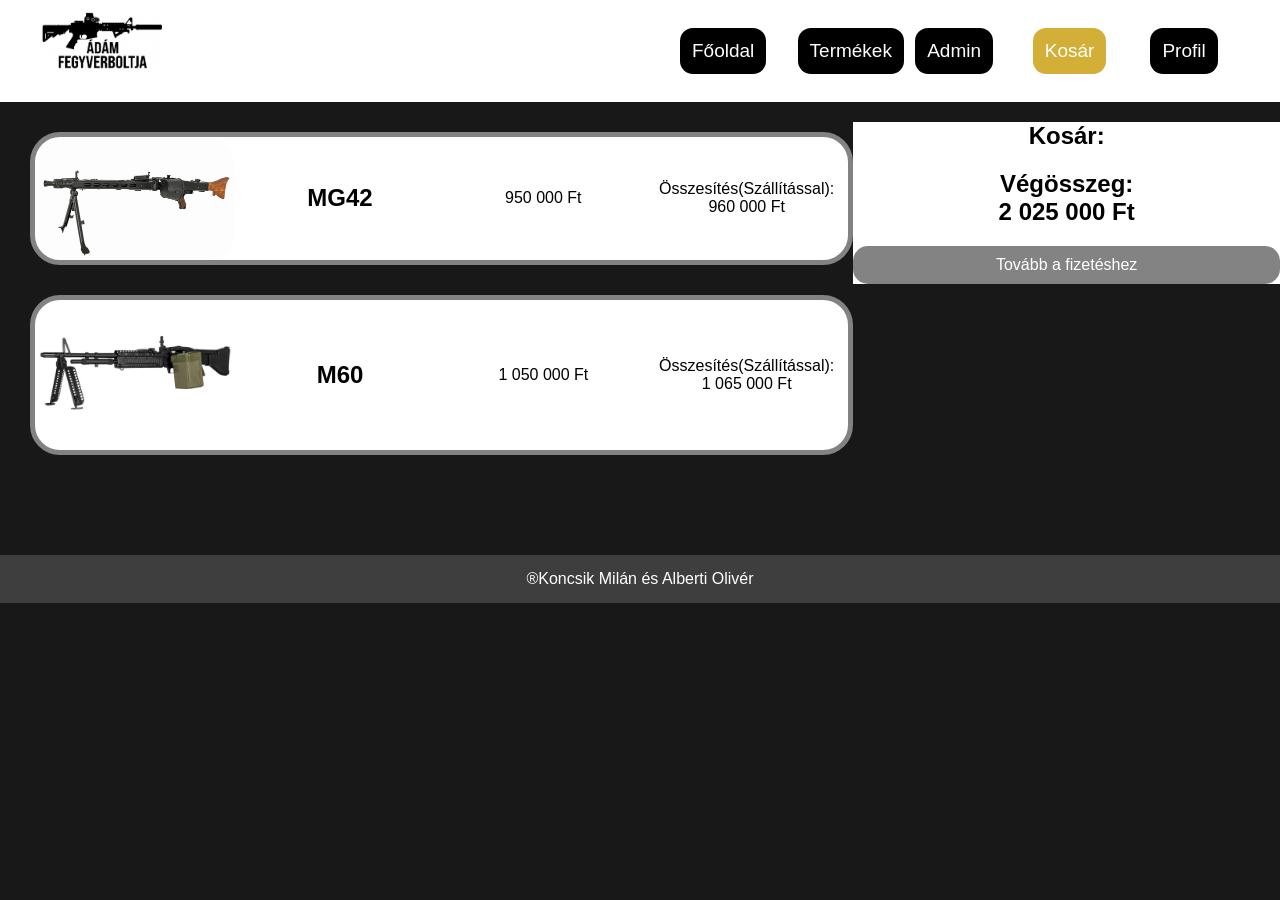
<file: kosar.html>
<!DOCTYPE html>
<html lang="hu">
<head>
    <link rel="stylesheet" href="style.css">
    <link rel="stylesheet" href="kosar.css">
    <meta charset="UTF-8">
    <meta name="viewport" content="width=device-width, initial-scale=1.0">
    <title>Ádám FegyverBoltja</title>
</head>
<body>
    <main>

        <nav>
            <img src="image_43e9aba9.jpg" alt="logo">
            <ul>
                <li><a href="fooldal.html">Főoldal</a></li>
                <li><a href="termekek.html">Termékek</a></li>
                <li><a href="admin.html">Admin</a></li>
                <li><a class="gomb" href="kosar.html">Kosár</a></li>
                <li><a href="profil.html">Profil</a></li>
            </ul>
        </nav>

        <article>
            <div class="puskak">
                <div class="puska">
                    <img src="MG42.png" alt="">
                    <h1>MG42</h1>
                    <p>950 000 Ft</p>
                    <p>Összesítés(Szállítással): <br>
                        960 000 Ft
                    </p>
                </div>

                <div class="puska">
                    <img src="m60.png" alt="">
                    <h1>M60</h1>
                    <p>1 050 000 Ft</p>
                    <p>Összesítés(Szállítással): <br>
                        1 065 000 Ft
                    </p>
                </div>
            </div>
        </article>

        <aside>
            <div class="fizetes">
                <h1>Kosár:</h1>
                <h2>Végösszeg: <br>
                    2 025 000 Ft</h2>
                <p>Tovább a fizetéshez</p>
            </div>
        </aside>


        <footer>®Koncsik Milán és Alberti Olivér</footer>
    </main>
</body>
</html>
</file>
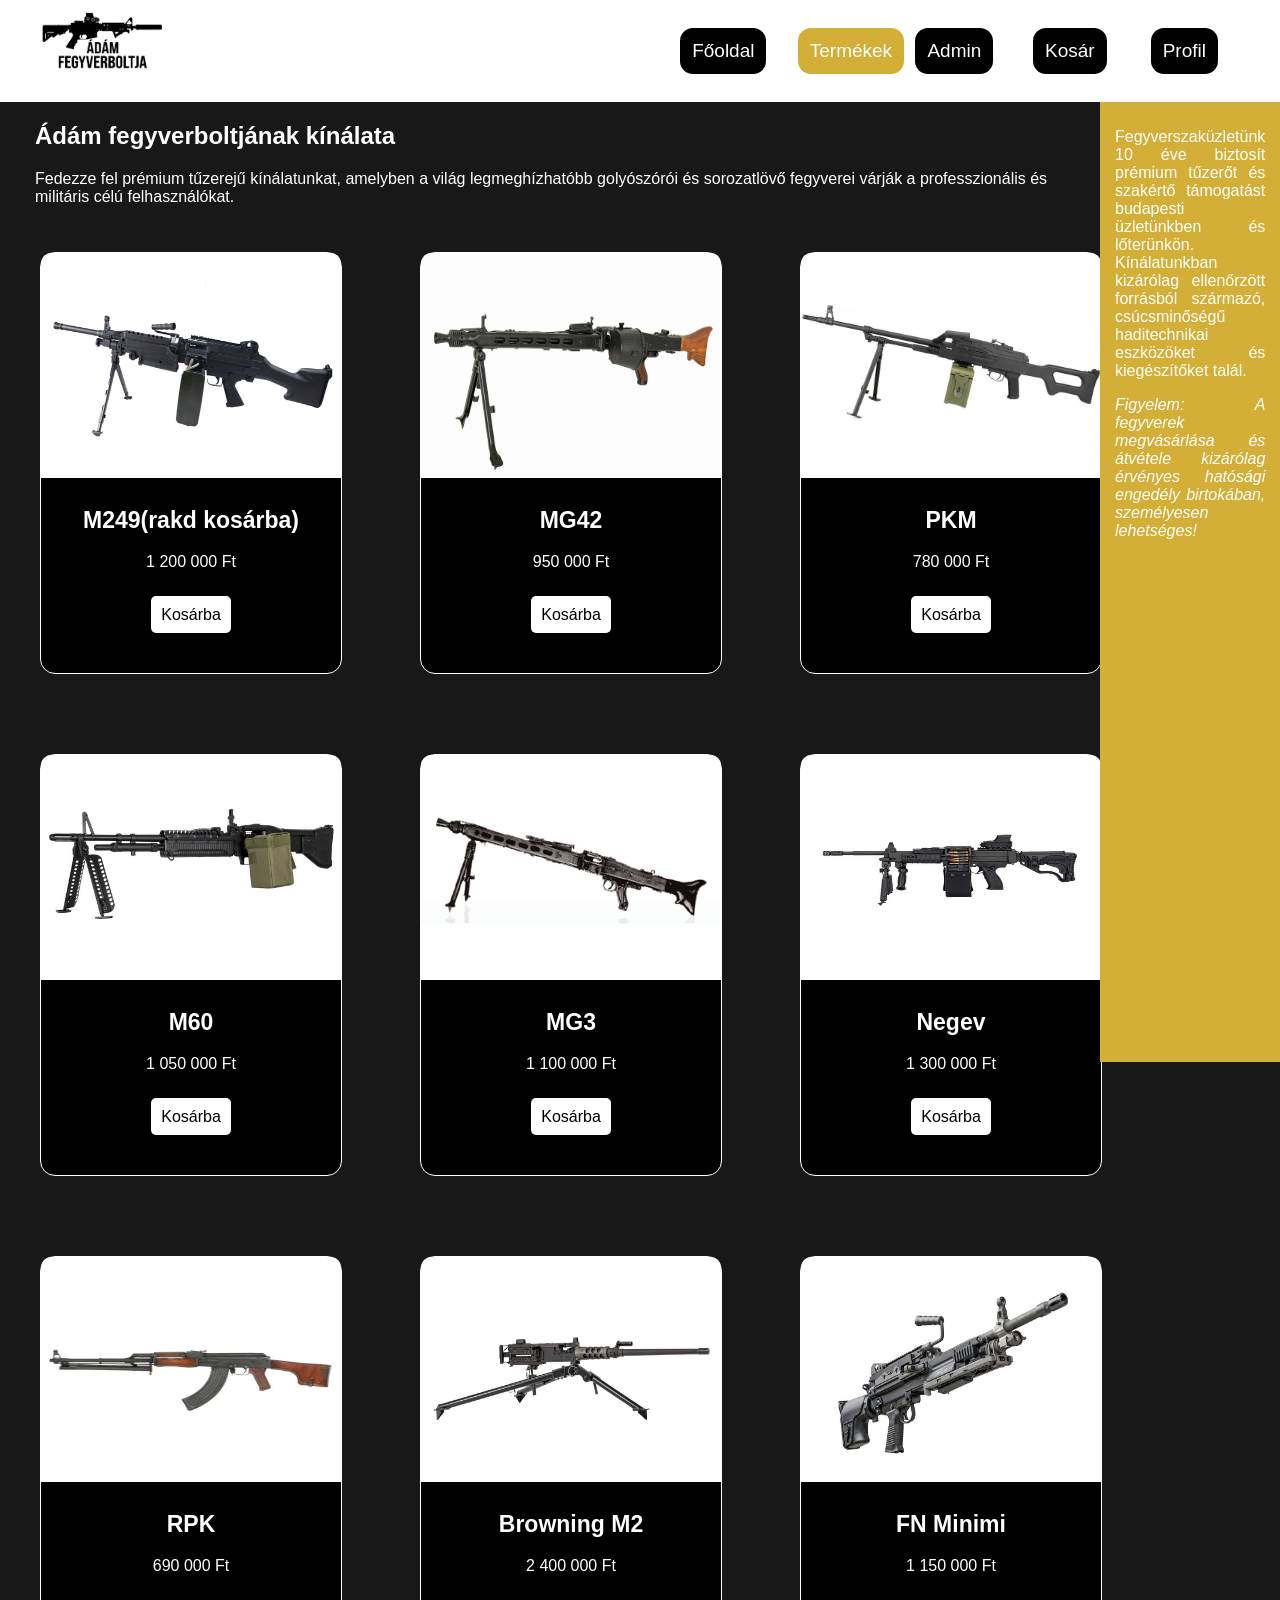
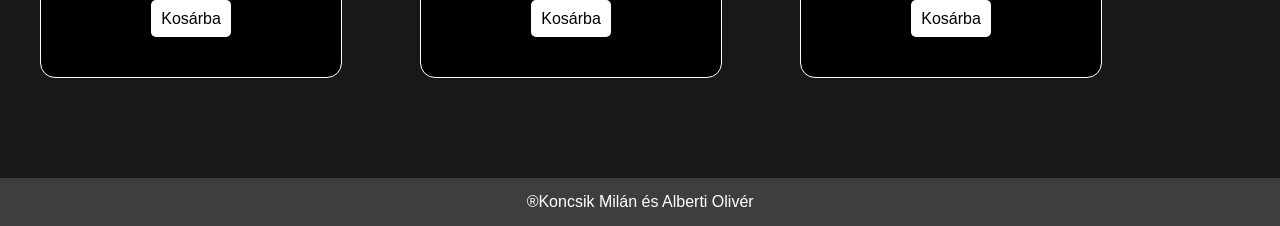
<file: termekek.html>
<!DOCTYPE html>
<html lang="hu">
<head>
    <link rel="stylesheet" href="termekek.css">
    <link rel="stylesheet" href="style.css">
    <meta charset="UTF-8">
    <meta name="viewport" content="width=device-width, initial-scale=1.0">
    <title>Ádám FegyverBoltja</title>
</head>
<body>
    <main>

        <nav>
            <img src="image_43e9aba9.jpg" alt="logo">
            <ul>
                <li><a href="fooldal.html">Főoldal</a></li>
                <li><a class="gomb" href="termekek.html">Termékek</a></li>
                <li><a href="admin.html">Admin</a></li>
                <li><a href="kosar.html">Kosár</a></li>
                <li><a href="profil.html">Profil</a></li>
            </ul>
        </nav>

        <article>
            <h1>Ádám fegyverboltjának kínálata</h1>
            <p>Fedezze fel prémium tűzerejű kínálatunkat, amelyben a világ legmeghízhatóbb golyószórói és sorozatlövő fegyverei várják a professzionális és militáris célú felhasználókat.</p>
            
        </article>

        <section>
            <div class="kartya">
                <img src="m249.png" alt="M249">
                <h1>M249(rakd kosárba)</h1>
                <p>1 200 000 Ft</p>
                <a href="m249.html">Kosárba</a>
            </div>

            <div class="kartya">
                <img src="MG42.png" alt="MG42">
                <h1>MG42</h1>
                <p>950 000 Ft</p>
                <a href="">Kosárba</a>
            </div>

            <div class="kartya">
                <img src="pkm.png" alt="PKM">
                <h1>PKM</h1>
                <p>780 000 Ft</p>
                <a href="">Kosárba</a>
            </div>

            <div class="kartya">
                <img src="m60.png" alt="M60">
                <h1>M60</h1>
                <p>1 050 000 Ft</p>
                <a href="">Kosárba</a>
            </div>

            <div class="kartya">
                <img src="mg3.png" alt="MG3">
                <h1>MG3</h1>
                <p>1 100 000 Ft</p>
                <a href="">Kosárba</a>
            </div>

            <div class="kartya">
                <img src="negev.png" alt="Negev">
                <h1>Negev</h1>
                <p>1 300 000 Ft</p>
                <a href="">Kosárba</a>
            </div>

            <div class="kartya">
                <img src="rpk.png" alt="RPK">
                <h1>RPK</h1>
                <p>690 000 Ft</p>
                <a href="">Kosárba</a>
            </div>

            <div class="kartya">
                <img src="bm2.png" alt="Browning M2">
                <h1>Browning M2</h1>
                <p>2 400 000 Ft</p>
                <a href="">Kosárba</a>
            </div>

            <div class="kartya">
                <img src="fnm.png" alt="FN Minimi">
                <h1>FN Minimi</h1>
                <p>1 150 000 Ft</p>
                <a href="">Kosárba</a>
            </div>
        </section>

        <aside>
            <p>Fegyverszaküzletünk 10 éve biztosít prémium tűzerőt és szakértő támogatást budapesti üzletünkben és lőterünkön. Kínálatunkban kizárólag ellenőrzött forrásból származó, csúcsminőségű haditechnikai eszközöket és kiegészítőket talál.</p>
            <p><em>Figyelem: A fegyverek megvásárlása és átvétele kizárólag érvényes hatósági engedély birtokában, személyesen lehetséges!</em></p>
        </aside>


        <footer>®Koncsik Milán és Alberti Olivér</footer>
    </main>
</body>
</html>
</file>
<file: style.css>
body {
    margin: 0;
    padding: 0;
    background-color: #181818;
    color: #ffffff;
    font-family: Arial, Helvetica, sans-serif;
}


nav img {
    width: 120px;
    margin-left: 30px;
}

nav {
    display: grid;
    grid-template-columns: 1fr 1fr;
    background-color: rgb(255, 255, 255);
    padding: 12px;
}

nav ul {
    display: grid;
    grid-template-columns: 1fr 1fr 1fr 1fr 1fr;
    list-style-type: none;

}

nav ul li a {
    text-decoration: none;
    color: white;
    text-align: center;
    font-size: 19px;
    padding: 12px;
    transition: 0.3s ease;
    border-radius: 13px;
    display: inline-block;
    background-color: black;
}

nav ul li a:hover {
    background-color: #D4AF37;
    color: white;
    transform: translateY(-2px);
}

.gomb {
    background-color: #D4AF37;
    color: #ffffff;
}


footer {
    text-align: center;
    padding: 15px;
    background-color: rgb(62, 62, 62);
    z-index: 10;
    margin-top: 100px;
}
</file>
<file: kosar.css>
main {
    display: grid;
    grid-template-columns: 2fr 1fr;
    grid-template-areas: "n n"
                        "ar as"
                        "f f";
}

nav {
    grid-area: n;
}


article {
    grid-area: ar;
}



aside {
    grid-area: as;
}

footer {
    grid-area: f;
}




.puska {
    background-color: white;
    color: black;
    display: grid;
    grid-template-columns: 1fr 1fr 1fr 1fr;
    margin-top: 30px;
    margin-left: 30px;
    border: 5px solid rgb(130, 130, 130);
    border-radius: 30px;
    text-align: center;
    align-items: center;
}



.puska img {
    width: 200px;
    border-radius: 30px;
    
}


.fizetes {
    background-color: white;
    color: black;
    text-align: center;
}

.fizetes p {
    background-color: rgb(131, 131, 131);
    padding: 10px;
    color: white;
    border-radius: 15px;
    justify-content: start;
    align-self: center; 
    cursor: pointer;
    transition: 0.3s;
}

.fizetes p:hover {
    background-color: #D4AF37;
}
</file>
<file: termekek.css>
main {
    display: grid;
    grid-template-columns: 3fr 1fr;
    grid-template-areas: "n n"
                        "ar as"
                        "se as"
                        "f f";
}


nav {
    grid-area: n;
}


article {
    grid-area: ar;
    margin-left: 35px;
    margin-bottom: 30px;
    margin-right: 15px;
}



aside {
    grid-area: as;
    position: sticky;
    align-self: start;
    top: 0px;
    background-color: #D4AF37;
    padding: 10px 15px 506px 15px;
    text-align: justify;
}


section {
    grid-area: se;
    display: grid;
    grid-template-columns: repeat(3, 300px);
    gap: 80px;
    text-align: center;
    margin-left: 40px;
}

footer {
    grid-area: f;
}




.kartya {
    width: 300px;
    background-color: rgb(0, 0, 0);
    border: 1px solid white;
    border-radius: 15px;
    height: 420px;
}

.kartya img {
    max-width: 100%;
    border-radius: 10px 10px 0 0;
    aspect-ratio: 4 / 3;
}

.kartya h1 {
    font-size: 23px;
    margin-top: 25px;
}

.kartya p {
    margin-bottom: 35px;
}

.kartya a {
    background-color: white;
    color: black;
    text-decoration: none;
    padding: 10px ;
    border-radius: 5px;
    transition: 0.3s;
}

.kartya a:hover {
    background-color: #D4AF37;
}
</file>
